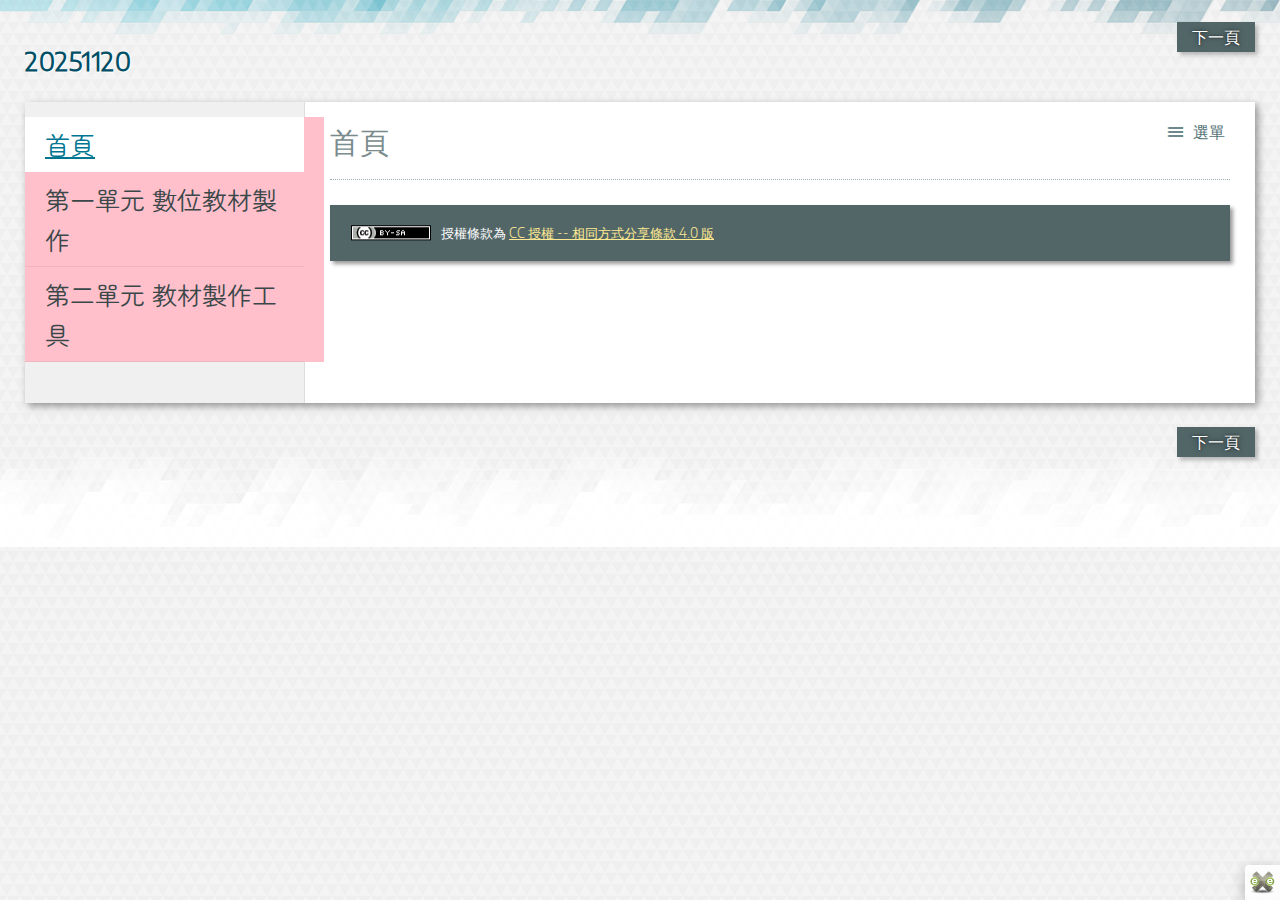
<file: 20251120/index.html>
<!doctype html>
<html lang="zh_TW">
<head>
<link rel="stylesheet" type="text/css" href="base.css" />
<link rel="stylesheet" type="text/css" href="content.css" />
<link rel="stylesheet" type="text/css" href="nav.css" />
   <!-- 加入 Google 字型：Zen Maru Gothic（中文圓體） -->
   <link href="https://fonts.googleapis.com/css2?family=Zen+Maru+Gothic&display=swap" rel="stylesheet">
<meta http-equiv="content-type" content="text/html;  charset=utf-8" />
<title>20251120 </title>
<link rel="shortcut icon" href="favicon.ico" type="image/x-icon" />
<meta name="author" content="123" />
<link rel="license" type="text/html" href="http://creativecommons.org/licenses/by-sa/4.0/" />
<meta name="generator" content="eXeLearning 2.9 Portable - exelearning.net" />
<meta name="description" content="123" />
<!--[if lt IE 9]><script type="text/javascript" src="exe_html5.js"></script><![endif]-->
<script type="text/javascript" src="exe_jquery.js"></script>
<script type="text/javascript" src="common_i18n.js"></script>
<script type="text/javascript" src="common.js"></script>
<meta name="viewport" content="width=device-width, initial-scale=1" />
</head>
<body class="exe-web-site" id="exe-node-0"><script type="text/javascript">document.body.className+=" js"</script>
<div id="content">
<p id="skipNav"><a href="#main" class="sr-av">跳過導覽</a></p>
<header id="header" ><div id="headerContent">20251120</div></header>
<nav id="siteNav">
<ul>
   <li id="active"><a href="index.html" class="active daddy main-node">首頁</a></li>
   <li><a href="_.html" class="daddy">第一單元 數位教材製作</a>
   <ul class="other-section">
      <li><a href="__.html" class="no-ch">教學目標</a></li>
      <li><a href="__0.html" class="no-ch">教學內容</a></li>
      <li><a href="__1.html" class="no-ch">測驗卷</a></li>
   </ul>
   </li>
   <li><a href="_0.html" class="no-ch">第二單元 教材製作工具</a></li>
</ul>
</nav>
<div id='topPagination'>
<nav class="pagination noprt">
<a href="_.html" class="next"><span>下一頁<span> &raquo;</span></span></a>
</nav>
</div>
<div id="main-wrapper">
<section id="main">
<header id="nodeDecoration"><h1 id="nodeTitle">首頁</h1></header>
<div id="packageLicense" class="cc cc-by-sa">
<p><span>授權條款為</span> <a rel="license" href="http://creativecommons.org/licenses/by-sa/4.0/">CC 授權 -- 相同方式分享條款 4.0 版</a></p>
</div>
</section>
</div>
<div id='bottomPagination'>
<nav class="pagination noprt">
<a href="_.html" class="next"><span>下一頁<span> &raquo;</span></span></a>
</nav>
</div>
</div>
<p id="made-with-eXe"><a href="https://exelearning.net/" target="_blank" rel="noopener"><span>使用 eXeLearning 製作<span> (新視窗)</span></span></a></p><script type="text/javascript" src="_intef_js.js"></script></body></html>
</file>
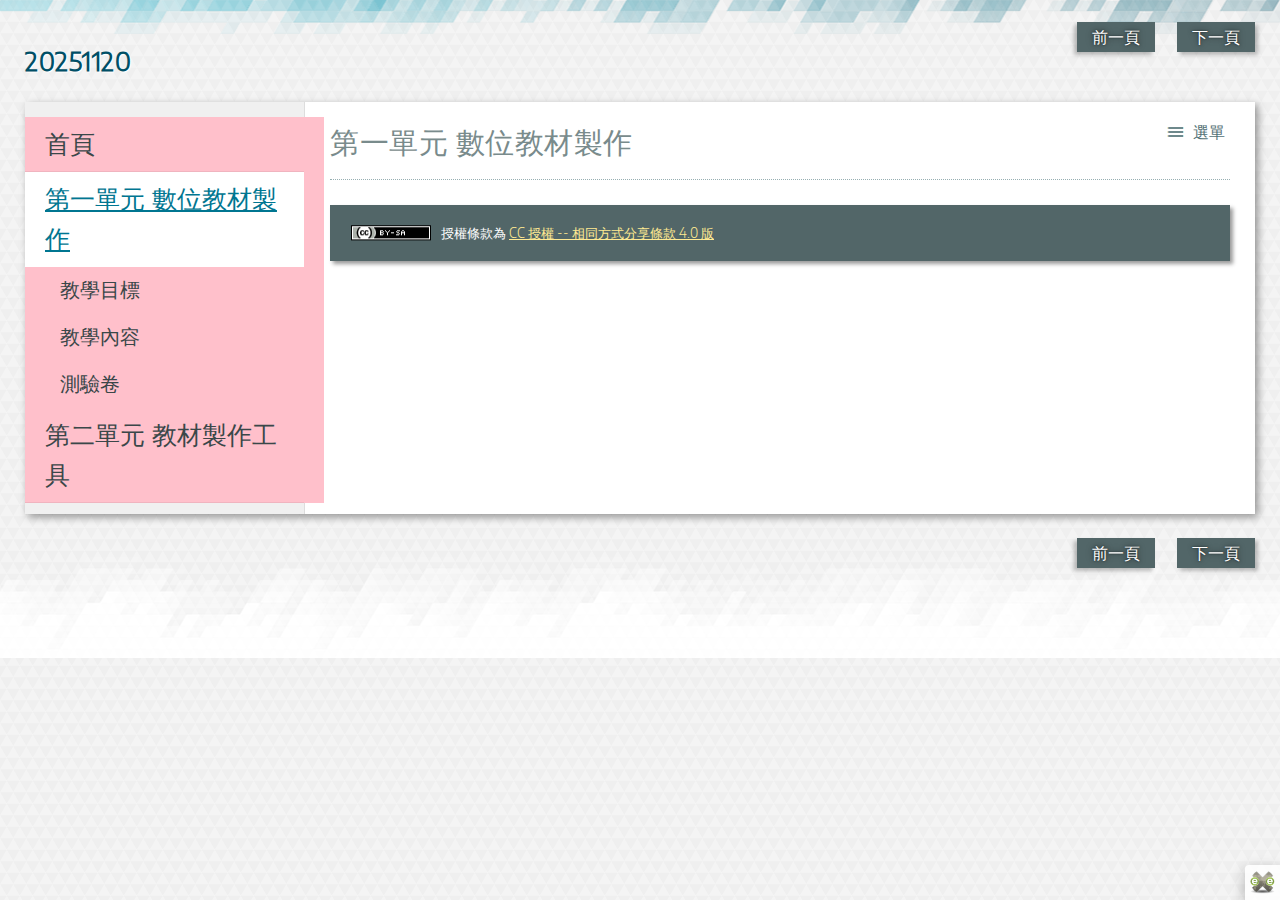
<file: 20251120/_.html>
<!doctype html>
<html lang="zh_TW">
<head>
<link rel="stylesheet" type="text/css" href="base.css" />
<link rel="stylesheet" type="text/css" href="content.css" />
<link rel="stylesheet" type="text/css" href="nav.css" />
<meta http-equiv="content-type" content="text/html;  charset=utf-8" />
<title>第一單元 數位教材製作 | 20251120 </title>
<link rel="shortcut icon" href="favicon.ico" type="image/x-icon" />
<meta name="author" content="123" />
<link rel="license" type="text/html" href="http://creativecommons.org/licenses/by-sa/4.0/" />
<meta name="generator" content="eXeLearning 2.9 Portable - exelearning.net" />
<!--[if lt IE 9]><script type="text/javascript" src="exe_html5.js"></script><![endif]-->
<script type="text/javascript" src="exe_jquery.js"></script>
<script type="text/javascript" src="common_i18n.js"></script>
<script type="text/javascript" src="common.js"></script>
<meta name="viewport" content="width=device-width, initial-scale=1" />
</head>
<body class="exe-web-site" id="exe-node-1"><script type="text/javascript">document.body.className+=" js"</script>
<div id="content">
<p id="skipNav"><a href="#main" class="sr-av">跳過導覽</a></p>
<header id="header" ><div id="headerContent">20251120</div></header>
<nav id="siteNav">
<ul>
   <li><a href="index.html" class="daddy main-node">首頁</a></li>
   <li id="active"><a href="_.html" class="active daddy">第一單元 數位教材製作</a>
   <ul>
      <li><a href="__.html" class="no-ch">教學目標</a></li>
      <li><a href="__0.html" class="no-ch">教學內容</a></li>
      <li><a href="__1.html" class="no-ch">測驗卷</a></li>
   </ul>
   </li>
   <li><a href="_0.html" class="no-ch">第二單元 教材製作工具</a></li>
</ul>
</nav>
<div id='topPagination'>
<nav class="pagination noprt">
<a href="index.html" class="prev"><span><span>&laquo; </span>前一頁</span></a> <span class="sep">| </span><a href="__.html" class="next"><span>下一頁<span> &raquo;</span></span></a>
</nav>
</div>
<div id="main-wrapper">
<section id="main">
<header id="nodeDecoration"><h1 id="nodeTitle">第一單元 數位教材製作</h1></header>
<div id="packageLicense" class="cc cc-by-sa">
<p><span>授權條款為</span> <a rel="license" href="http://creativecommons.org/licenses/by-sa/4.0/">CC 授權 -- 相同方式分享條款 4.0 版</a></p>
</div>
</section>
</div>
<div id='bottomPagination'>
<nav class="pagination noprt">
<a href="index.html" class="prev"><span><span>&laquo; </span>前一頁</span></a> <span class="sep">| </span><a href="__.html" class="next"><span>下一頁<span> &raquo;</span></span></a>
</nav>
</div>
</div>
<p id="made-with-eXe"><a href="https://exelearning.net/" target="_blank" rel="noopener"><span>使用 eXeLearning 製作<span> (新視窗)</span></span></a></p><script type="text/javascript" src="_intef_js.js"></script></body></html>
</file>
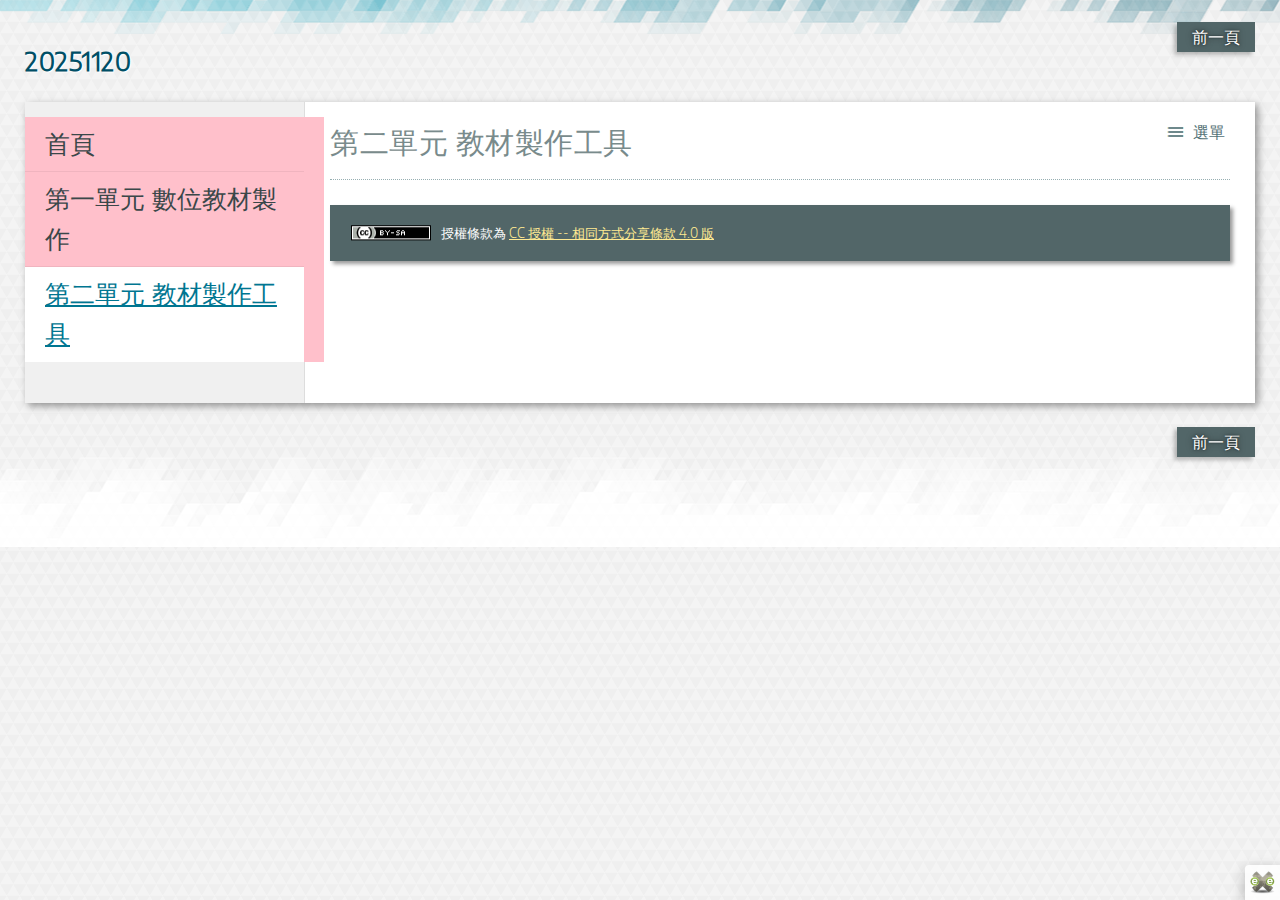
<file: 20251120/_0.html>
<!doctype html>
<html lang="zh_TW">
<head>
<link rel="stylesheet" type="text/css" href="base.css" />
<link rel="stylesheet" type="text/css" href="content.css" />
<link rel="stylesheet" type="text/css" href="nav.css" />
<meta http-equiv="content-type" content="text/html;  charset=utf-8" />
<title>第二單元 教材製作工具 | 20251120 </title>
<link rel="shortcut icon" href="favicon.ico" type="image/x-icon" />
<meta name="author" content="123" />
<link rel="license" type="text/html" href="http://creativecommons.org/licenses/by-sa/4.0/" />
<meta name="generator" content="eXeLearning 2.9 Portable - exelearning.net" />
<!--[if lt IE 9]><script type="text/javascript" src="exe_html5.js"></script><![endif]-->
<script type="text/javascript" src="exe_jquery.js"></script>
<script type="text/javascript" src="common_i18n.js"></script>
<script type="text/javascript" src="common.js"></script>
<meta name="viewport" content="width=device-width, initial-scale=1" />
</head>
<body class="exe-web-site" id="exe-node-2"><script type="text/javascript">document.body.className+=" js"</script>
<div id="content">
<p id="skipNav"><a href="#main" class="sr-av">跳過導覽</a></p>
<header id="header" ><div id="headerContent">20251120</div></header>
<nav id="siteNav">
<ul>
   <li><a href="index.html" class="daddy main-node">首頁</a></li>
   <li><a href="_.html" class="daddy">第一單元 數位教材製作</a>
   <ul class="other-section">
      <li><a href="__.html" class="no-ch">教學目標</a></li>
      <li><a href="__0.html" class="no-ch">教學內容</a></li>
      <li><a href="__1.html" class="no-ch">測驗卷</a></li>
   </ul>
   </li>
   <li id="active"><a href="_0.html" class="active no-ch">第二單元 教材製作工具</a></li>
</ul>
</nav>
<div id='topPagination'>
<nav class="pagination noprt">
<a href="__1.html" class="prev"><span><span>&laquo; </span>前一頁</span></a>
</nav>
</div>
<div id="main-wrapper">
<section id="main">
<header id="nodeDecoration"><h1 id="nodeTitle">第二單元 教材製作工具</h1></header>
<div id="packageLicense" class="cc cc-by-sa">
<p><span>授權條款為</span> <a rel="license" href="http://creativecommons.org/licenses/by-sa/4.0/">CC 授權 -- 相同方式分享條款 4.0 版</a></p>
</div>
</section>
</div>
<div id='bottomPagination'>
<nav class="pagination noprt">
<a href="__1.html" class="prev"><span><span>&laquo; </span>前一頁</span></a>
</nav>
</div>
</div>
<p id="made-with-eXe"><a href="https://exelearning.net/" target="_blank" rel="noopener"><span>使用 eXeLearning 製作<span> (新視窗)</span></span></a></p><script type="text/javascript" src="_intef_js.js"></script></body></html>
</file>
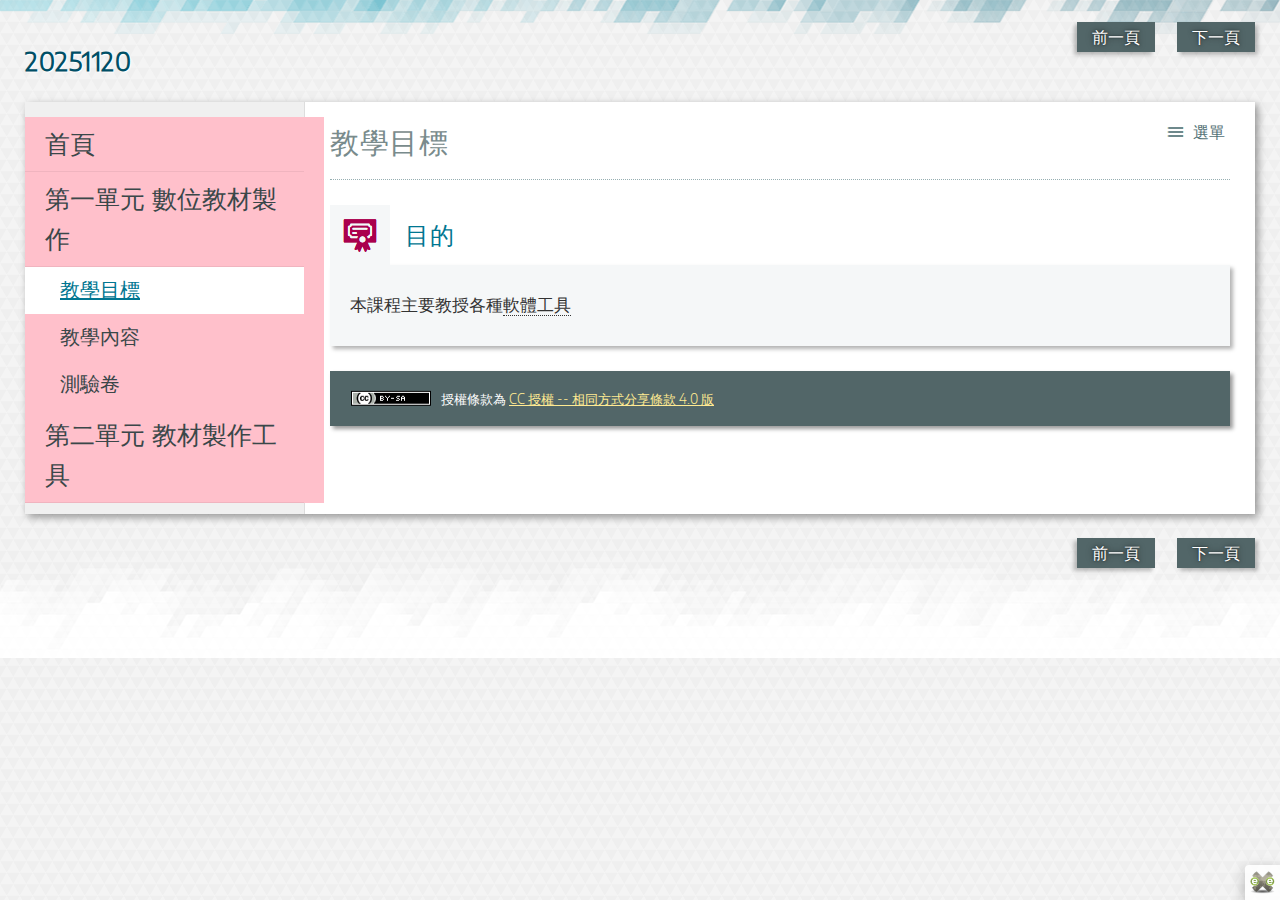
<file: 20251120/__.html>
<!doctype html>
<html lang="zh_TW">
<head>
<link rel="stylesheet" type="text/css" href="base.css" />
<link rel="stylesheet" type="text/css" href="content.css" />
<link rel="stylesheet" type="text/css" href="nav.css" />
<meta http-equiv="content-type" content="text/html;  charset=utf-8" />
<title>教學目標 | 20251120 </title>
<link rel="shortcut icon" href="favicon.ico" type="image/x-icon" />
<meta name="author" content="123" />
<link rel="license" type="text/html" href="http://creativecommons.org/licenses/by-sa/4.0/" />
<meta name="generator" content="eXeLearning 2.9 Portable - exelearning.net" />
<!--[if lt IE 9]><script type="text/javascript" src="exe_html5.js"></script><![endif]-->
<script type="text/javascript" src="exe_jquery.js"></script>
<script type="text/javascript" src="common_i18n.js"></script>
<script type="text/javascript" src="common.js"></script>
<meta name="viewport" content="width=device-width, initial-scale=1" />
</head>
<body class="exe-web-site" id="exe-node-3"><script type="text/javascript">document.body.className+=" js"</script>
<div id="content">
<p id="skipNav"><a href="#main" class="sr-av">跳過導覽</a></p>
<header id="header" ><div id="headerContent">20251120</div></header>
<nav id="siteNav">
<ul>
   <li><a href="index.html" class="daddy main-node">首頁</a></li>
   <li class="current-page-parent"><a href="_.html" class="current-page-parent daddy">第一單元 數位教材製作</a>
   <ul>
      <li id="active"><a href="__.html" class="active no-ch">教學目標</a></li>
      <li><a href="__0.html" class="no-ch">教學內容</a></li>
      <li><a href="__1.html" class="no-ch">測驗卷</a></li>
   </ul>
   </li>
   <li><a href="_0.html" class="no-ch">第二單元 教材製作工具</a></li>
</ul>
</nav>
<div id='topPagination'>
<nav class="pagination noprt">
<a href="_.html" class="prev"><span><span>&laquo; </span>前一頁</span></a> <span class="sep">| </span><a href="__0.html" class="next"><span>下一頁<span> &raquo;</span></span></a>
</nav>
</div>
<div id="main-wrapper">
<section id="main">
<header id="nodeDecoration"><h1 id="nodeTitle">教學目標</h1></header>
<article class="iDevice_wrapper objectivesIdevice em_iDevice em_iDevice_objectives" id="id0">
<div class="iDevice emphasis1" >
<header class="iDevice_header"><h1 class="iDeviceTitle">目的</h1></header>
<div class="iDevice_inner">
<div class="iDevice_content_wrapper">
<div id="ta0_132_2" class="block iDevice_content">
<p>本課程主要教授各種<a href="#t17fa0eb2-1c21-3999-530a-bcede26777a4" id="link17fa0eb2-1c21-3999-530a-bcede26777a4" title="軟體工具 | 教授的工具" class="exe-tooltip definition-tt titled-tt">軟體工具</a></p>
<div id="t17fa0eb2-1c21-3999-530a-bcede26777a4" class="exe-tooltip-text">
<p>有教EXE軟體，AI工具，H5p</p>
</div>
</div>
</div>
</div>
</div>
</article>
<div id="packageLicense" class="cc cc-by-sa">
<p><span>授權條款為</span> <a rel="license" href="http://creativecommons.org/licenses/by-sa/4.0/">CC 授權 -- 相同方式分享條款 4.0 版</a></p>
</div>
</section>
</div>
<div id='bottomPagination'>
<nav class="pagination noprt">
<a href="_.html" class="prev"><span><span>&laquo; </span>前一頁</span></a> <span class="sep">| </span><a href="__0.html" class="next"><span>下一頁<span> &raquo;</span></span></a>
</nav>
</div>
</div>
<p id="made-with-eXe"><a href="https://exelearning.net/" target="_blank" rel="noopener"><span>使用 eXeLearning 製作<span> (新視窗)</span></span></a></p><script type="text/javascript" src="_intef_js.js"></script></body></html>
</file>
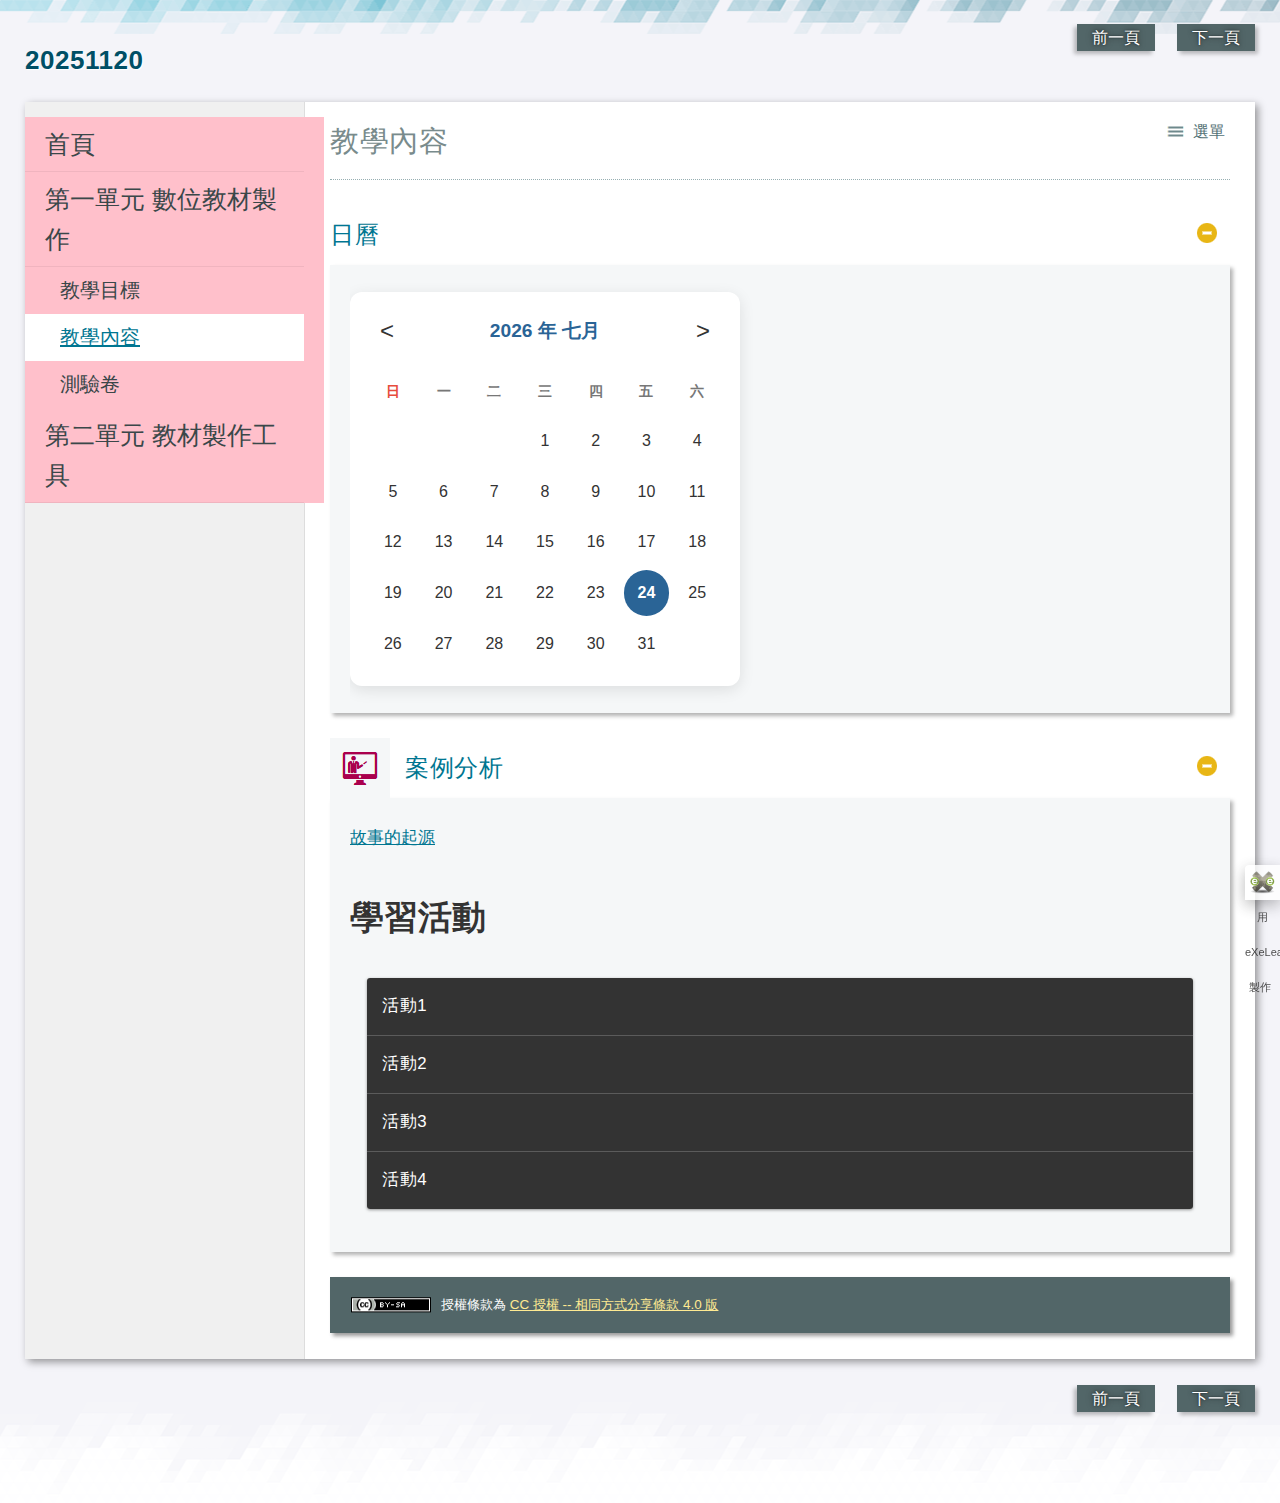
<file: 20251120/__0.html>
<!doctype html>
<html lang="zh_TW">
<head>
<link rel="stylesheet" type="text/css" href="base.css" />
<link rel="stylesheet" type="text/css" href="exe_lightbox.css" />
<link rel="stylesheet" type="text/css" href="exe_effects.css" />
<link rel="stylesheet" type="text/css" href="content.css" />
<link rel="stylesheet" type="text/css" href="nav.css" />
<meta http-equiv="content-type" content="text/html;  charset=utf-8" />
<title>教學內容 | 20251120 </title>
<link rel="shortcut icon" href="favicon.ico" type="image/x-icon" />
<meta name="author" content="123" />
<link rel="license" type="text/html" href="http://creativecommons.org/licenses/by-sa/4.0/" />
<meta name="generator" content="eXeLearning 2.9 Portable - exelearning.net" />
<!--[if lt IE 9]><script type="text/javascript" src="exe_html5.js"></script><![endif]-->
<script type="text/javascript" src="exe_jquery.js"></script>
<script type="text/javascript" src="exe_lightbox.js"></script>
<script type="text/javascript" src="exe_effects.js"></script>
<script type="text/javascript" src="common_i18n.js"></script>
<script type="text/javascript" src="common.js"></script>
<meta name="viewport" content="width=device-width, initial-scale=1" />
</head>
<body class="exe-web-site" id="exe-node-4"><script type="text/javascript">document.body.className+=" js"</script>
<div id="content">
<p id="skipNav"><a href="#main" class="sr-av">跳過導覽</a></p>
<header id="header" ><div id="headerContent">20251120</div></header>
<nav id="siteNav">
<ul>
   <li><a href="index.html" class="daddy main-node">首頁</a></li>
   <li class="current-page-parent"><a href="_.html" class="current-page-parent daddy">第一單元 數位教材製作</a>
   <ul>
      <li><a href="__.html" class="no-ch">教學目標</a></li>
      <li id="active"><a href="__0.html" class="active no-ch">教學內容</a></li>
      <li><a href="__1.html" class="no-ch">測驗卷</a></li>
   </ul>
   </li>
   <li><a href="_0.html" class="no-ch">第二單元 教材製作工具</a></li>
</ul>
</nav>
<div id='topPagination'>
<nav class="pagination noprt">
<a href="__.html" class="prev"><span><span>&laquo; </span>前一頁</span></a> <span class="sep">| </span><a href="__1.html" class="next"><span>下一頁<span> &raquo;</span></span></a>
</nav>
</div>
<div id="main-wrapper">
<section id="main">
<header id="nodeDecoration"><h1 id="nodeTitle">教學內容</h1></header>
<article class="iDevice_wrapper textIdevice em_iDevice" id="id3">
<div class="iDevice emphasis1" >
<header class="iDevice_header iDevice_header_noIcon"><h1 class="iDeviceTitle">日曆</h1></header>
<div class="iDevice_inner">
<div class="iDevice_content_wrapper">
<div id="ta3_135_2" class="block iDevice_content">
<div class="exe-text"><p style="text-align: center;"></p>
<style>
        /*
         * --- CSS 樣式開始 ---
         */
        body {
            font-family: Arial, sans-serif;
            display: flex;
            justify-content: center;
            align-items: center;
            min-height: 100vh;
            background-color: #f4f4f9;
            margin: 0;
        }

        .calendar-container {
            background-color: #ffffff;
            border-radius: 12px;
            box-shadow: 0 4px 15px rgba(0, 0, 0, 0.1);
            padding: 20px;
            width: 350px;
        }

        .calendar-header {
            display: flex;
            justify-content: space-between;
            align-items: center;
            margin-bottom: 20px;
        }

        .calendar-header button {
            background: none;
            border: none;
            font-size: 1.5rem;
            cursor: pointer;
            color: #333;
            padding: 5px 10px;
            border-radius: 5px;
            transition: background-color 0.2s;
        }

        .calendar-header button:hover {
            background-color: #eee;
        }

        #current-month-year {
            font-size: 1.2rem;
            font-weight: bold;
            color: #2a6496;
        }

        .calendar-grid {
            display: grid;
            grid-template-columns: repeat(7, 1fr);
            gap: 5px;
            text-align: center;
        }

        .day-name {
            font-weight: bold;
            padding: 10px 0;
            color: #777;
            font-size: 0.9rem;
        }

        /* 星期日用紅色標註 */
        .day-name:first-child {
            color: #e74c3c;
        }

        .date-cell {
            padding: 10px 0;
            border-radius: 50%;
            cursor: pointer;
            transition: background-color 0.2s, color 0.2s;
            font-size: 1rem;
        }

        .date-cell:not(.empty):hover {
            background-color: #e0f7fa;
        }

        .today {
            background-color: #2a6496 !important;
            color: white;
            font-weight: bold;
        }

        .date-cell.empty {
            visibility: hidden;
            cursor: default;
        }

        /*
         * --- CSS 樣式結束 ---
         */
    </style>
<div class="calendar-container" style="text-align: center;">
<div class="calendar-header"><button id="prev-btn">&lt;</button> <span id="current-month-year"></span> <button id="next-btn">&gt;</button></div>
<div class="calendar-grid" id="calendar-grid">
<div class="day-name">日</div>
<div class="day-name">一</div>
<div class="day-name">二</div>
<div class="day-name">三</div>
<div class="day-name">四</div>
<div class="day-name">五</div>
<div class="day-name">六</div>
</div>
</div>
<p style="text-align: center;">
<script>
        /*
         * --- JavaScript 程式碼開始 ---
         */
        const monthYearEl = document.getElementById('current-month-year');
        const calendarGridEl = document.getElementById('calendar-grid');
        const prevBtn = document.getElementById('prev-btn');
        const nextBtn = document.getElementById('next-btn');

        // 初始化日期為今天
        let currentDate = new Date();
        let currentYear = currentDate.getFullYear();
        let currentMonth = currentDate.getMonth(); // 0-11

        // 函數：渲染日曆
        function renderCalendar() {
            // 1. 清空舊的日期單元格 (保留星期名稱)
            // 假設 calendarGridEl 包含 7 個 day-name div
            while (calendarGridEl.children.length > 7) {
                calendarGridEl.removeChild(calendarGridEl.lastChild);
            }

            // 2. 設定標題 (月份和年份)
            const monthNames = ["一月", "二月", "三月", "四月", "五月", "六月",
                                "七月", "八月", "九月", "十月", "十一月", "十二月"];
            monthYearEl.textContent = `${currentYear} 年 ${monthNames[currentMonth]}`;

            // 3. 計算月份的第一天和總天數
            const firstDayOfMonth = new Date(currentYear, currentMonth, 1).getDay(); // 0 (日) - 6 (六)
            const daysInMonth = new Date(currentYear, currentMonth + 1, 0).getDate();

            // 4. 取得今天的日期 (用於標註)
            const today = new Date();
            const todayDate = today.getDate();
            const todayMonth = today.getMonth();
            const todayYear = today.getFullYear();

            // 5. 填入開頭的空白單元格
            for (let i = 0; i < firstDayOfMonth; i++) {
                const emptyCell = document.createElement('div');
                emptyCell.classList.add('date-cell', 'empty');
                calendarGridEl.appendChild(emptyCell);
            }

            // 6. 填入日期單元格
            for (let date = 1; date <= daysInMonth; date++) {
                const dateCell = document.createElement('div');
                dateCell.classList.add('date-cell');
                dateCell.textContent = date;

                // 檢查是否是今天
                if (date === todayDate && currentMonth === todayMonth && currentYear === todayYear) {
                    dateCell.classList.add('today');
                }

                // 添加事件處理器 (可選：點擊日期時的動作)
                dateCell.addEventListener('click', () => {
                    alert(`您點擊了 ${currentYear} 年 ${currentMonth + 1} 月 ${date} 日`);
                });

                calendarGridEl.appendChild(dateCell);
            }
        }

        // 函數：切換到上一個月
        function prevMonth() {
            currentMonth--;
            if (currentMonth < 0) {
                currentMonth = 11;
                currentYear--;
            }
            renderCalendar();
        }

        // 函數：切換到下一個月
        function nextMonth() {
            currentMonth++;
            if (currentMonth > 11) {
                currentMonth = 0;
                currentYear++;
            }
            renderCalendar();
        }

        // 監聽按鈕事件
        prevBtn.addEventListener('click', prevMonth);
        nextBtn.addEventListener('click', nextMonth);

        // 初始化：第一次渲染日曆
        renderCalendar();

        /*
         * --- JavaScript 程式碼結束 ---
         */
    </script>
</p></div>
</div>
</div>
</div>
</div>
</article>
<article class="iDevice_wrapper CasestudyIdevice em_iDevice em_iDevice_casestudy" id="id1">
<div class="iDevice emphasis1" >
<header class="iDevice_header"><h1 class="iDeviceTitle">案例分析</h1></header>
<div class="iDevice_inner">
<div class="iDevice_content_wrapper">
<section id="ta1_106" class="block iDevice_content">
<p><a title="故事起源" class="exe-dialog-link" rel="lightbox" href="#t4b5934a6-91cd-9dce-a11a-4bad0642a2b2" id="link4b5934a6-91cd-9dce-a11a-4bad0642a2b2">故事的起源</a></p>
<div id="t4b5934a6-91cd-9dce-a11a-4bad0642a2b2" class="exe-dialog-text js-hidden"><center><iframe width="280" height="157" src="https://www.youtube.com/embed/NvH5_rGTGFI?si=ykTZypwMBaoKdcF_" title="YouTube video player" frameborder="0" allow="accelerometer; autoplay; clipboard-write; encrypted-media; gyroscope; picture-in-picture; web-share" referrerpolicy="strict-origin-when-cross-origin" allowfullscreen="allowfullscreen"></iframe></center>
<h3>這是一段影片，教授教育心理學</h3>
</div>
</section>
<section id="taquesQuestion0b1" class="block iDevice_content">
<h1>學習活動</h1>
<div class="exe-fx exe-accordion">
<h1></h1>
<h2>活動1</h2>
<p>在這裡寫您的內容...</p>
<h2>活動2</h2>
<p>在這裡寫您的內容...</p>
<h2>活動3</h2>
<p>這是活動3</p>
<p></p>
<h2>活動4</h2>
<p>這是活動4</p>
</div>
</section>
</div>
</div>
</div>
</article>
<div id="packageLicense" class="cc cc-by-sa">
<p><span>授權條款為</span> <a rel="license" href="http://creativecommons.org/licenses/by-sa/4.0/">CC 授權 -- 相同方式分享條款 4.0 版</a></p>
</div>
</section>
</div>
<div id='bottomPagination'>
<nav class="pagination noprt">
<a href="__.html" class="prev"><span><span>&laquo; </span>前一頁</span></a> <span class="sep">| </span><a href="__1.html" class="next"><span>下一頁<span> &raquo;</span></span></a>
</nav>
</div>
</div>
<p id="made-with-eXe"><a href="https://exelearning.net/" target="_blank" rel="noopener"><span>使用 eXeLearning 製作<span> (新視窗)</span></span></a></p><script type="text/javascript" src="_intef_js.js"></script></body></html>
</file>
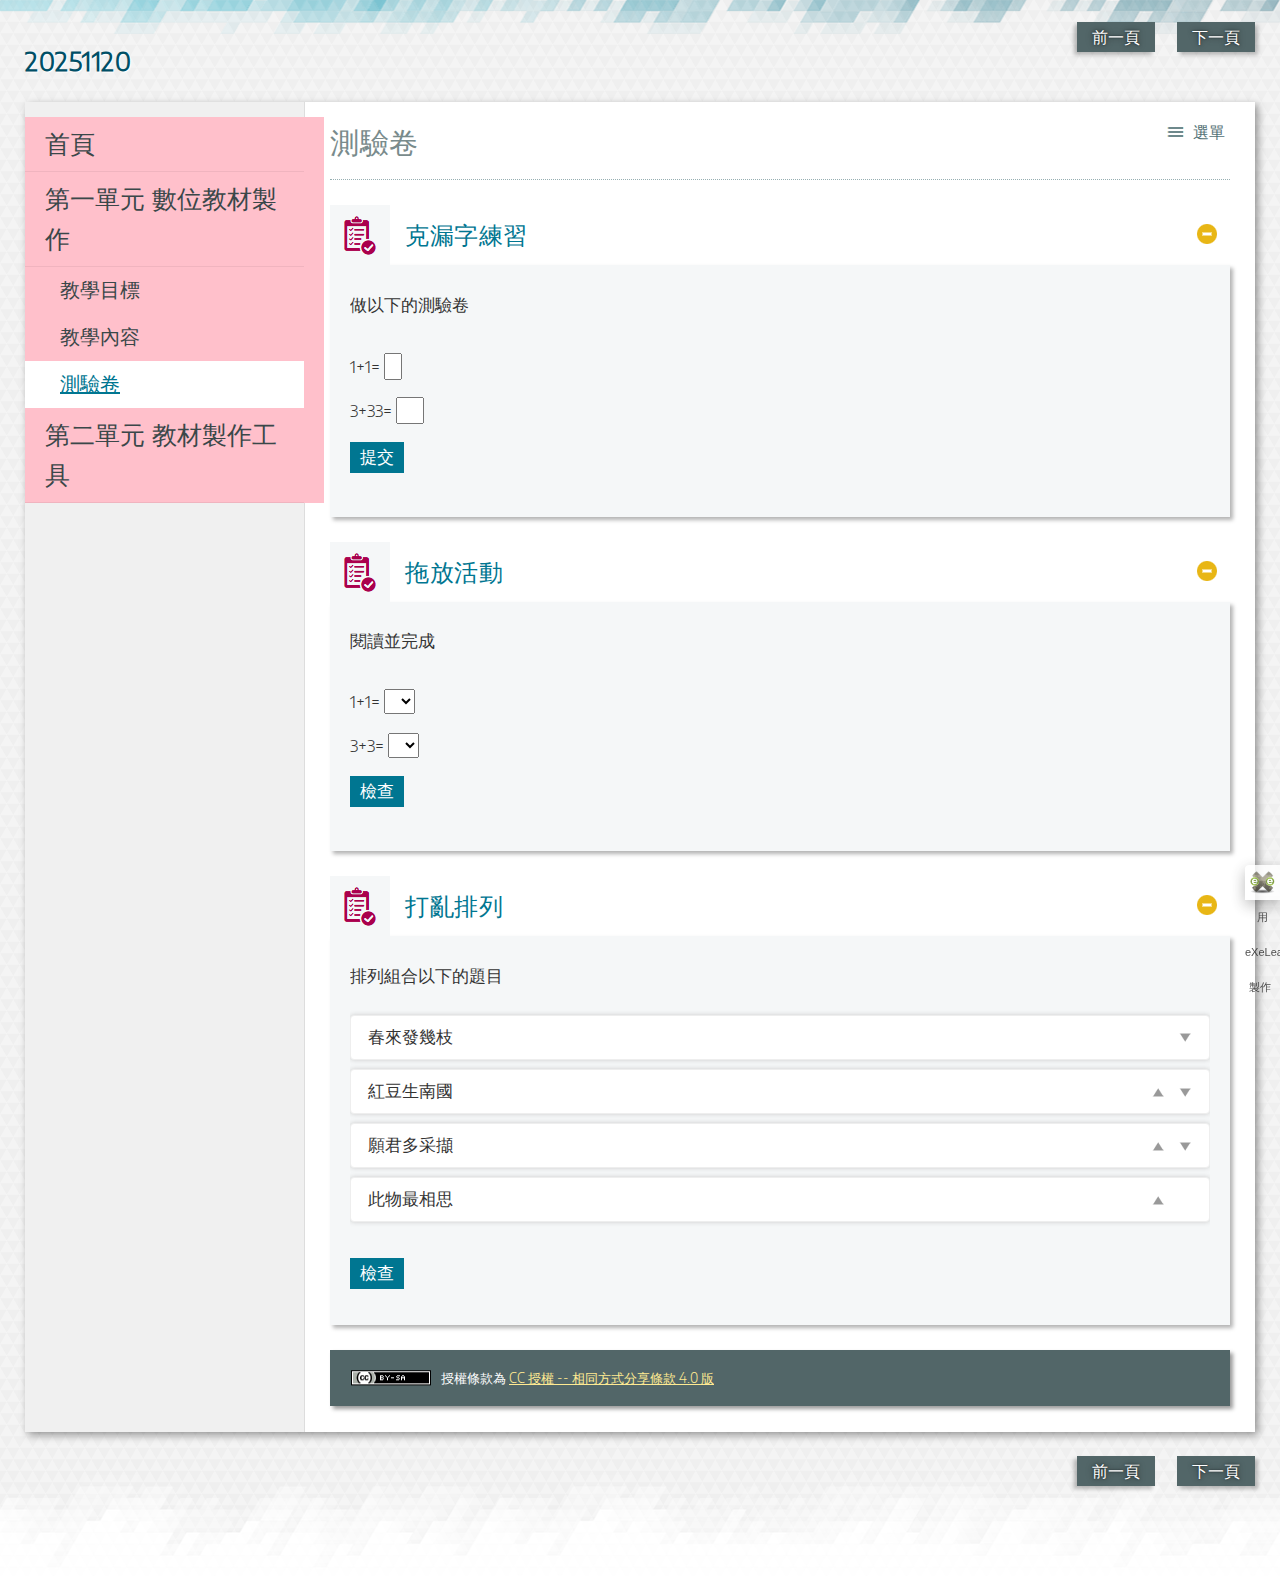
<file: 20251120/__1.html>
<!doctype html>
<html lang="zh_TW">
<head>
<link rel="stylesheet" type="text/css" href="base.css" />
<link rel="stylesheet" type="text/css" href="content.css" />
<link rel="stylesheet" type="text/css" href="nav.css" />
<meta http-equiv="content-type" content="text/html;  charset=utf-8" />
<title>測驗卷 | 20251120 </title>
<link rel="shortcut icon" href="favicon.ico" type="image/x-icon" />
<meta name="author" content="123" />
<link rel="license" type="text/html" href="http://creativecommons.org/licenses/by-sa/4.0/" />
<meta name="generator" content="eXeLearning 2.9 Portable - exelearning.net" />
<!--[if lt IE 9]><script type="text/javascript" src="exe_html5.js"></script><![endif]-->
<script type="text/javascript" src="exe_jquery.js"></script>
<script type="text/javascript" src="common_i18n.js"></script>
<script type="text/javascript" src="common.js"></script>
<link rel="stylesheet" type="text/css" href="scrambled-list.css" />
<script type="text/javascript" src="scrambled-list.js"></script>
<meta name="viewport" content="width=device-width, initial-scale=1" />
</head>
<body class="exe-web-site" id="exe-node-5"><script type="text/javascript">document.body.className+=" js"</script>
<div id="content">
<p id="skipNav"><a href="#main" class="sr-av">跳過導覽</a></p>
<header id="header" ><div id="headerContent">20251120</div></header>
<nav id="siteNav">
<ul>
   <li><a href="index.html" class="daddy main-node">首頁</a></li>
   <li class="current-page-parent"><a href="_.html" class="current-page-parent daddy">第一單元 數位教材製作</a>
   <ul>
      <li><a href="__.html" class="no-ch">教學目標</a></li>
      <li><a href="__0.html" class="no-ch">教學內容</a></li>
      <li id="active"><a href="__1.html" class="active no-ch">測驗卷</a></li>
   </ul>
   </li>
   <li><a href="_0.html" class="no-ch">第二單元 教材製作工具</a></li>
</ul>
</nav>
<div id='topPagination'>
<nav class="pagination noprt">
<a href="__0.html" class="prev"><span><span>&laquo; </span>前一頁</span></a> <span class="sep">| </span><a href="_0.html" class="next"><span>下一頁<span> &raquo;</span></span></a>
</nav>
</div>
<div id="main-wrapper">
<section id="main">
<header id="nodeDecoration"><h1 id="nodeTitle">測驗卷</h1></header>
<article class="iDevice_wrapper ClozeIdevice em_iDevice em_iDevice_question" id="id4">
<div class="iDevice emphasis1" >
<header class="iDevice_header"><h1 class="iDeviceTitle">克漏字練習</h1></header>
<div class="iDevice_inner">
<div class="iDevice_content_wrapper">
<section id="ta4_116" class="block instructions iDevice_content">
<p>做以下的測驗卷</p>
</section>

    <section class="activity" id="activity-4_117"><form name="cloze-form-4_117" action="#" class="activity-form cloze-activity-form"><div id="cloze4_117"><input type="hidden" name="clozeFlag4_117.strictMarking" id="clozeFlag4_117.strictMarking" value="true"/>
<input type="hidden" name="clozeFlag4_117.checkCaps" id="clozeFlag4_117.checkCaps" value="false"/>
<input type="hidden" name="clozeFlag4_117.instantMarking" id="clozeFlag4_117.instantMarking" value="false"/>
<p>1+1= <label for="clozeBlank4_117.0" class="sr-av">克漏字 (1):</label><input class="autocomplete-off" type="text" value="" id="clozeBlank4_117.0" style="width:1ch" /><span style="display:none" id="clozeAnswer4_117.0">JXUwMDZh
</span> </p>
<p>3+33= <label for="clozeBlank4_117.1" class="sr-av">克漏字 (2):</label><input class="autocomplete-off" type="text" value="" id="clozeBlank4_117.1" style="width:2ch" /><span style="display:none" id="clozeAnswer4_117.1">JXUwMDZiJXUwMDA1
</span> </p><div class="block iDevice_buttons"><p><input class="button" type="submit" name="submit4_117" value="提交"  id="submit4_117" />
<input type="button" name="restart4_117" value="重新開始" style="display:none" id="restart4_117" onclick="$exe.cloze.restart('4_117')" />
 <input type="button" name="4_117showAnswersButton" value="顯示答案" style="display:none" id="showAnswersButton4_117" onclick="$exe.cloze.fillInputs('4_117')" />
<span class="js-hidden js-warning">啟用 JavaScript</span></p></div><div id="clozeScore4_117"></div></div></form></section></div>
</div>
</div>
</article>
<article class="iDevice_wrapper ListaIdevice em_iDevice em_iDevice_question" id="id5">
<div class="iDevice emphasis1" >
<header class="iDevice_header"><h1 class="iDeviceTitle">拖放活動</h1></header>
<div class="iDevice_inner">
<div class="iDevice_content_wrapper">
<section id="ta5_131" class="block instructions iDevice_content">
<p>閱讀並完成</p>
</section>

<section class="activity" id="activity-5_132">
<form name="cloze-form-5_132" action="#" class="activity-form cloze-form">
<div id="cloze5_132">
<p>1+1=  
<label for="clozeBlank5_132.0" class="sr-av">克漏字 (1):</label>
<select id="clozeBlank5_132.0">
<option selected="selected"> </option><option value="7">7</option><option value="6">6</option><option value="2">2</option>
</select>
<span style="display:none" id="clozeAnswer5_132.0">JXUwMDZh</span>
  </p>
<p>3+3=  
<label for="clozeBlank5_132.1" class="sr-av">克漏字 (2):</label>
<select id="clozeBlank5_132.1">
<option selected="selected"> </option><option value="7">7</option><option value="6">6</option><option value="2">2</option>
</select>
<span style="display:none" id="clozeAnswer5_132.1">JXUwMDZl</span>
  </p>
<div class="block iDevice_buttons">
<p>
<input class="button" type="submit" name="getScore5_132" value="檢查"  id="getScore5_132" />

<input type="hidden" name="clozeOtras5_132" id="clozeOtras5_132" value="JXUwMDZm"/>

<input type="hidden" name="clozeFlag5_132.strictMarking" id="clozeFlag5_132.strictMarking" value="false" />
<input type="hidden" name="clozeFlag5_132.checkCaps" id="clozeFlag5_132.checkCaps" value="false" />
<input type="hidden" name="clozeFlag5_132.instantMarking" id="clozeFlag5_132.instantMarking" value="false" />
<span class="js-hidden js-warning">啟用 JavaScript</span>
</p>
</div>
<div class="score js-feedback" id="clozeScore5_132"></div>
</div>
</form>
</section></div>
</div>
</div>
</article>
<article class="iDevice_wrapper ScrambledListIdevice em_iDevice em_iDevice_activity" id="id6">
<div class="iDevice emphasis1" >
<header class="iDevice_header"><h1 class="iDeviceTitle">打亂排列</h1></header>
<div class="iDevice_inner">
<div class="iDevice_content_wrapper">
<div id="ta6_134_2" class="block iDevice_content">
<div class="exe-sortableList"><div class="exe-sortableList-instructions"><p>排列組合以下的題目</p></div><ul class="exe-sortableList-list"><li>紅豆生南國</li><li>春來發幾枝</li><li>願君多采擷</li><li>此物最相思</li></ul><div style="display:none"><p class="exe-sortableList-buttonText">檢查</p><p class="exe-sortableList-rightText">正確！</p><div class="exe-sortableList-ideviceID js-hidden">2025112772447-480</div><div class="exe-sortableList-evaluationID js-hidden"></div><div class="exe-sortableList-evaluationMessages js-hidden">Incomplete activity#Activity: Passed. Score: %s#Activity: Not passed. Score: %s#打亂排列</div><p class="exe-sortableList-wrongText">抱歉... 正確的答案是：</p></div></div>
</div>
</div>
</div>
</div>
</article>
<div id="packageLicense" class="cc cc-by-sa">
<p><span>授權條款為</span> <a rel="license" href="http://creativecommons.org/licenses/by-sa/4.0/">CC 授權 -- 相同方式分享條款 4.0 版</a></p>
</div>
</section>
</div>
<div id='bottomPagination'>
<nav class="pagination noprt">
<a href="__0.html" class="prev"><span><span>&laquo; </span>前一頁</span></a> <span class="sep">| </span><a href="_0.html" class="next"><span>下一頁<span> &raquo;</span></span></a>
</nav>
</div>
</div>
<p id="made-with-eXe"><a href="https://exelearning.net/" target="_blank" rel="noopener"><span>使用 eXeLearning 製作<span> (新視窗)</span></span></a></p><script type="text/javascript" src="_intef_js.js"></script></body></html>
</file>
<file: 20251120/base.css>
/*
eXe
Copyright 2004-2006, University of Auckland
Copyright 2004-2007 eXe Project, New Zealand Tertiary Education Commission
base style sheet for all themes
*/
body{margin:0;padding:0 10px 10px 10px;font-family:arial,verdana,helvetica,sans-serif;font-size:.8em}#header{text-align:left;height:50px;padding-left:20px;font-size:2.2em;font-weight:bold}a{text-decoration:none}a:hover,a:focus{text-decoration:underline}img.submit,img.help,img.info,img.gallery{border:0}li{list-style-position:inside}#nodeDecoration{padding:.1em;border-bottom:0;text-align:right}.block,.feedback{display:block;padding-top:.25em;padding-bottom:.25em}.feedback{font-family:times,serif;font-size:120%}.feedback-button p{margin:0}.emphasis0{padding-left:0;margin:0}.iDeviceTitle{font-weight:bold;position:relative;top:-18px}input.feedbackbutton{margin-top:10px;margin-bottom:10px}.popupDiv{background-color:#EDEFF0;border:2px solid #607489;padding:0 4px 4px 4px;margin-left:15px;text-align:left;z-index:99;border-radius:3px}.popupDivLabel{text-align:center;font:message-box;font-weight:bold;color:#fff;cursor:move;margin:0 -4px;background-image:url(popup_bg.gif)}@media print{.feedback{display:block!important}.feedback.iDevice_solution a{text-decoration:none;color:inherit}.iDevice_solution li span{display:none}div.node,article.node{page-break-after:always}.external-iframe{display:none}.external-iframe-src{display:block!important;margin:2em 0;font-size:.95em;text-align:center}#made-with-eXe{display:none}}.external-iframe{border:0}.iDevice a,#siteFooter a,#packageLicense a,.toggle-idevice a{text-decoration:underline}.iDevice a:hover,#siteFooter a:hover,#packageLicense a:hover,.toggle-idevice a:hover{text-decoration:none}.pre-code{background:#112C4A;color:#E7ECF1;font-family:Monaco,Courier,monospace;border-radius:9px;font-size:12px;margin:2em 1em;overflow:auto;padding:20px}.iDevice_content{position:relative;max-width:100%}.exe-epub3 .iDevice_content{position:static}.iDevice_header{background-position:0 50%;background-repeat:no-repeat}.iDevice_header.iDevice_header_noIcon{background-image:none;padding:5px 0}.TrueFalseIdevice label{white-space:nowrap;margin-right:1em;line-height:1.7em}.cloze-activity-form input[type='text']{max-width:calc(100% - .45em)}.exe-dl{margin-bottom:2em;margin-left:1.5em}.exe-dl dt{font-weight:bold}.exe-dl dd{margin:1em 1.5em}.js .exe-dl dt{margin:1.2em 0 0 0}.exe-dl dt a{text-decoration:underline}.exe-dl .icon{font-family:Arial,sans-serif;display:block;width:20px;height:20px;font-size:16px;margin-right:1em;line-height:20px;text-align:center;float:left;border-radius:2px;position:relative}@media all and (min-width:1px){.exe-dl dt a{align-items:center;display:flex;text-decoration:none}.exe-dl .icon{height:18px;line-height:18px;width:18px;padding:1px;font:18px monospace;font-weight:bold;display:flex;justify-content:center;align-items:center}}.exe-dl-toggler{height:20px;margin:1.5em}.exe-dl-toggler a{margin-left:0;font-weight:bold}.js .exe-dl dd{display:none;padding-left:0;margin:1em 1em 1em 37px}.exe-math{display:block;margin:2em 0}.exe-math,.MathJax_Display{text-align:left!important}.exe-math.position-center,.position-center .MathJax_Display,[style*="text-align: center"] .MathJax_Display{text-align:center!important}.exe-math.position-right,.position-right .MathJax_Display,[style*="text-align: right"] .MathJax_Display{text-align:right!important}.js .show-image .exe-math-code,.js .show-code .exe-math-img{display:none}.exe-math-links{font-size:.85em}.exe-math-inline{display:inline;margin:0 .1em!important}.exe-figure{margin:2em 0;max-width:100%}.position-center{margin:2em auto}.position-right{margin:2em 0 2em auto}.float-left{float:left;margin:.5em 1.5em 1em 0}.float-right{float:right;margin:.5em 0 1em 2em}.figcaption{padding-top:.2em}.figcaption.header{padding-top:0;padding-bottom:.2em}.exe-layout-2-cols,.exe-layout-3-cols{width:100%}.exe-layout-2-cols .exe-col{float:left;width:49%}.exe-layout-2-cols .exe-col-1{padding-right:1%}.exe-layout-2-cols .exe-col-2{padding-left:1%}.exe-layout-2-30-70 .exe-col{width:69%}.exe-layout-2-30-70 .exe-col-1{width:29%}.exe-layout-2-70-30 .exe-col{width:29%}.exe-layout-2-70-30 .exe-col-1{width:69%}.exe-layout-3-cols .exe-col{float:left;width:32%}.exe-layout-3-cols .exe-col-1,.exe-layout-3-cols .exe-col-2{padding-right:2%}.exe-block-warning{background:#FCF8E3;color:#796034;border:1px solid #FAEBCC;padding:0 1em;border-radius:4px}p.exe-block-warning{padding:1em}.exe-block-alert{background:#ffc;color:#855000;border:1px solid #FFF099;padding:0 1em;border-radius:4px}p.exe-block-alert{padding:1em}.exe-block-danger{background:#FEF0EF;color:#973C3B;border:1px solid #F3DADD;padding:0 1em;border-radius:4px}p.exe-block-danger{padding:1em}.exe-block-info{background:#E1F1F9;color:#2B627D;border:1px solid #C9EDF4;padding:0 1em;border-radius:4px}p.exe-block-info{padding:1em}.exe-block-success{background:#E5F3E0;color:#336634;border:1px solid #DEEDD1;padding:0 1em;border-radius:4px}p.exe-block-success{padding:1em}.exe-block-warning a{color:#4F360A}.exe-block-alert a{color:#5B2600}.exe-block-danger a{color:#6D1211}.exe-block-info a{color:#063853}.exe-block-success a{color:#093C0A}div.exe-block-warning,div.exe-block-alert,div.exe-block-danger,div.exe-block-info,div.exe-block-success{margin:1em 0}.js a.exe-enlarge{position:relative;display:block}.exe-enlarge-icon{display:none;width:30px;height:30px;position:absolute;top:50%;left:50%;margin:-15px 0 0 -15px;border-radius:15px;background:#333;z-index:10;box-shadow:0 0 7px 0 #DDD}.exe-enlarge-icon b{width:30px;height:30px;line-height:30px;text-align:center;display:block;font-size:1.3em;color:#FFF}.exe-enlarge-icon b:before{content:"+"}.js a.exe-enlarge:hover img,.js a.exe-enlarge:focus img{opacity:.7;filter:alpha(opacity=70)}a.exe-enlarge:hover .exe-enlarge-icon,a.exe-enlarge:focus .exe-enlarge-icon{display:block;*display:none}.exe-clear{overflow:auto}.toggle-idevice,.exe-hidden,.js-required,.js .js-hidden,.exe-mindmap-code{display:none}.js .js-required{display:block}#packageLicense{text-align:center}.js #main .iDevice_hint_title{font-size:1em;margin-top:0;font-weight:normal;*margin-top:1em}.iDevice_hint{margin-bottom:1.5em}.iDevice_hint_title a{background-repeat:no-repeat;background-position:0 50%;padding-left:23px;text-decoration:none}.iDevice_hint_content{padding:0 23px}.iDevice_answer{overflow:hidden;*margin:1.5em 0}.iDevice_answer{overflow:hidden}.iDevice_answer p{margin-top:0}.iDevice_answer-field{width:2.5em;float:left}.js .iDevice_answer-content,.js .iDevice_answer-feedback{padding-left:2.5em}.hidden-idevice .image_text{display:none}abbr[title],acronym[title]{text-decoration:none;border-bottom:1px dotted}.pagination.page-counter{text-align:center}.pagination.noprt .sep{display:none}.pagination.noprt .page-counter{margin-right:20px}#topPagination .page-counter{margin-left:20px;margin-right:0}#skipNav{margin:0;position:absolute;width:100%}.sr-av,.js .js-sr-av,#skipNav a,.exe-hidden-accessible,.js .exe-tooltip-text{position:absolute;overflow:hidden;clip:rect(0 0 0 0);clip:rect(0,0,0,0);height:0}#skipNav a{background:#333;color:#fff;padding:.4em .85em}#skipNav a:active,#skipNav a:focus{position:static;overflow:visible;clip:auto;height:auto}.exe-table{margin:2em auto;max-width:100%;border:1px solid #CCC;border-collapse:collapse;border-spacing:0}.exe-table tr{background:#fff}.exe-table caption{padding:.5em 0;text-align:center;font-style:italic}.exe-table td,.exe-table th{border:1px solid #CCC;margin:0;padding:.5em 1em}.exe-table thead{background:#ddd;color:#000;text-align:left}.exe-table tr:nth-child(2n-1) td,.exe-table tbody tr:nth-child(2n-1) th{background:#F4F4F4}.exe-table tbody tr:nth-child(2n) th{background:#F4F4F4}.exe-table tbody tr:nth-child(2n-1) th{background:#E4E4E4}.exe-table thead+tbody tr:nth-child(2n) th{background:#fff}.exe-table thead+tbody tr:nth-child(2n-1) th{background:#F4F4F4}.exe-table-minimalist{margin:2em auto;border-collapse:collapse}.exe-table-minimalist tr{background:#fff}.exe-table-minimalist thead th{color:#000;padding:.6em 1.5em .6em .8em;border-bottom:2px solid #CCC;text-align:left}.exe-table-minimalist td,.exe-table-minimalist tbody th{border-bottom:1px solid #ccc;color:#555;padding:.5em 1.5em .5em .8em}.exe-table-minimalist tbody tr:hover td,.exe-table-minimalist tbody tr:hover th{color:#222}.exe-table-minimalist tr:nth-child(2n-1) td,.exe-table-minimalist tbody tr:nth-child(2n-1) th{background:#F9F9F9}.exe-table-minimalist caption{text-align:center;font-style:italic;border-bottom:2px solid #CCC;padding:.6em 0}.exe-table-responsive{display:block;overflow-x:auto;border:none}.exe-table-responsive,.exe-table-responsive th,.exe-table-responsive tr,.exe-table-responsive td{width:auto!important}body .qtip{font-size:.85em;line-height:1.5em}.qtip .exe-tooltip-text{position:relative;overflow:auto;clip:auto;height:auto}ol.auto-numbered{counter-reset:item}.auto-numbered ol{counter-reset:item}.auto-numbered li{display:block}.auto-numbered li:before{content:counters(item,".") ".- ";counter-increment:item}.exe-quote-cite cite{display:block;text-align:right;margin-top:-.5em}.exe-link-data{font-size:.8em;margin:0 .2em}.exe-link-data abbr{cursor:help}.styled-qc{font-family:Georgia,serif;font-style:italic;margin:1.5em 2.5em;padding:.25em 3.5em;position:relative}.styled-qc:before{display:block;content:"\201C";font-size:5em;position:absolute;left:0;top:-20px}.js .pbl-task-info{visibility:hidden}.pbl-task-info dt{float:left;font-weight:bold;margin-right:.5em}.pbl-task-info{overflow:hidden;margin:1em 0 1.5em 20px;width:auto;float:right;text-align:right}.pbl-task-info dt{margin:0;float:left;clear:left;width:150px}.pbl-task-info dd{margin:0 0 0 150px;text-align:left;padding-left:.5em}.pbl-task-info dd:after{content:'';display:block;clear:both}.pbl-task-description{clear:both}iframe,object,embed{max-width:100%}img,video{max-width:100%;height:auto}@media all and (max-width:992px){.exe-layout-3-cols .exe-col{float:none;width:100%;padding:0}.exe-layout-3-cols .exe-col .exe-figure{margin:2em auto}}@media all and (max-width:780px){.styled-qc{margin:1.5em .5em}.exe-layout-2-cols .exe-col{float:none;width:100%;padding:0}.exe-layout-2-cols .exe-col .exe-figure{margin:2em auto}}#exe-client-search-form{text-align:right;margin-bottom:2em}#exe-client-search-form p{margin:0}#exe-client-search-text{border:1px solid #ddd;padding:5px 10px;width:250px;max-width:60%}#exe-client-search-submit{border:1px solid #ddd;padding:5px 10px;background:#ddd;margin-left:-.4em;color:#333}.exe-client-search-results #nodeTitle,.exe-client-search-results .iDevice_wrapper,#exe-client-search-results,#exe-client-search-reset{display:none}.exe-client-search-results #exe-client-search-results{display:block}.exe-client-search-results #exe-client-search-reset{display:inline;line-height:2em}#exe-client-search-results p{margin-top:1.5em}#exe-client-search-results ul{margin:1.5em 1.5em 3em 1.5em;padding:0;list-style:none}#main #exe-client-search-results li{list-style-image:none;margin-bottom:1.5em}#exe-client-search-results a{font-size:1.15em}.exe-client-search-result{background:yellow}.exe-client-search-read-more{font-size:.7em;margin-left:.2em}#exe-client-search-reset{margin-left:.5em}@media all and (max-width:700px){#exe-client-search-form{text-align:center}}@media all and (max-width:600px){.exe-client-search-results #exe-client-search-reset{display:block;margin:1em 0 0 0}}#made-with-eXe{margin:0;position:fixed;bottom:0;right:0}#made-with-eXe a{text-decoration:none;box-shadow:rgba(0,0,0,0.35) 0 5px 15px;border-top-left-radius:4px;color:#222;font-size:11px;font-family:Arial,sans-serif;line-height:35px;width:35px;height:35px;background:#fff url(exe_powered_logo.png) no-repeat 0 50%;display:block;background-size:auto 23px;text-decoration:none;transition:.5s;opacity:.8}#made-with-eXe span{padding-left:35px;padding-right:5px}#made-with-eXe span span{position:absolute;overflow:hidden;clip:rect(0 0 0 0);clip:rect(0,0,0,0);height:0}#made-with-eXe a:hover{width:auto;padding:0 5px;background-position:5px 50%;opacity:1}
</file>
<file: 20251120/content.css>
/* vietnamese */
@font-face {
  font-family: 'Encode Sans';
  font-style: normal;
  font-weight: 300;
  src: local('Encode Sans Light'), local('EncodeSans-Light'), url(EncodeSans-Light_vietnamese.woff2) format('woff2');
  unicode-range: U+0102-0103, U+0110-0111, U+1EA0-1EF9, U+20AB;
}
/* latin-ext */
@font-face {
  font-family: 'Encode Sans';
  font-style: normal;
  font-weight: 300;
  src: local('Encode Sans Light'), local('EncodeSans-Light'), url(EncodeSans-Light_latin-ext.woff2) format('woff2');
  unicode-range: U+0100-024F, U+0259, U+1E00-1EFF, U+2020, U+20A0-20AB, U+20AD-20CF, U+2113, U+2C60-2C7F, U+A720-A7FF;
}
/* latin */
@font-face {
  font-family: 'Encode Sans';
  font-style: normal;
  font-weight: 300;
  src: local('Encode Sans Light'), local('EncodeSans-Light'), url(EncodeSans-Light_latin.woff2) format('woff2');
  unicode-range: U+0000-00FF, U+0131, U+0152-0153, U+02BB-02BC, U+02C6, U+02DA, U+02DC, U+2000-206F, U+2074, U+20AC, U+2122, U+2191, U+2193, U+2212, U+2215, U+FEFF, U+FFFD;
}

html,body{min-height:100%}
html{padding:0}
body{font:1.05em/1.6 "Encode Sans",Arial,Helvetica,sans-serif;padding:20px;margin:0;text-align:left;color:#333;background:#fff}
input,select,textarea,.feedback{font-family:"Encode Sans",​Arial,Helvetica,sans-serif;font-size:1em}
.pre-code,.highlighted-code{font-family:"Encode Sans",​Arial,Helvetica,sans-serif;font-size:.9em;border-radius:0}
a{color:#007691}
/* Header is also in single page */
#header h1{margin:0;font-size:1em;color:#004F66}
#header,#emptyHeader,#nodeDecoration{height:auto;font-size:1em;text-align:left;letter-spacing:.5px;padding:26px 35px 34px 20px;border:1px solid #ddd;margin-bottom:0;background:url(_intef_title_bg.png) no-repeat 50% bottom}
.exe-single-page #header{font-size:1.55em}
#nodeTitle{font-size:1.55em;margin:0;color:#004F66}
#header h1,#nodeTitle{text-shadow:0 0 8px rgba(255,255,255,.6),0 0 5px rgba(255,255,255,.6),0 0 2px rgba(255,255,255,.9)}
/* .nodeTitle when single page */
.nodeTitle{padding:25px 0;border-bottom:1px dotted #97afb2;margin:25px 0 0 0;color:#3a4749;letter-spacing:.5px;font-size:1.5em}
h2{font-size:1.4em;color:#007691;letter-spacing:.5px;font-weight:normal}
h3{font-size:1.35em;color:#576F72;letter-spacing:.5px;font-weight:normal}
p{margin:1em 0}
ol,ul{color:#3a4749}
#main{height:auto!important;height:300px;min-height:300px}
#main h4{font-size:1.2em}
#main h5{font-size:1.1em}
.iDevice{margin:25px 0}

/* iDevice icons */
.iDevice_header{background:url(icon_exe.png) no-repeat 0 bottom;padding-left:75px;position:relative}
.hidden-idevice .iDevice_header{background-color:#f5f7f8;padding-left:65px;box-shadow:rgba(0, 0, 0, 0.3) 3px 3px 4px}
.iDevice_header.iDevice_header_noIcon{padding:0}
.hidden-idevice .iDevice_header.iDevice_header_noIcon{padding-left:20px}

.activityIdevice .iDevice_header{background-image:url(icon_gears.png)}
.readingIdevice .iDevice_header{background-image:url(icon_knowledge.png)}
.CasestudyIdevice .iDevice_header{background-image:url(icon_teacher_screen.png)}
.FileAttachIdeviceInc .iDevice_header{background-image:url(icon_atom.png)}
.GalleryIdevice .iDevice_header{background-image:url(icon_camera.png)}
.objectivesIdevice .iDevice_header{background-image:url(icon_award.png)}
.ReflectionIdevice .iDevice_header{background-image:url(icon_think.png)}
.preknowledgeIdevice .iDevice_header{background-image:url(icon_bulb.png)}

/* Interactive activities */
.ListaIdevice .iDevice_header,
.QuizTestIdevice .iDevice_header,
.MultichoiceIdevice .iDevice_header,
.TrueFalseIdevice .iDevice_header,
.MultiSelectIdevice .iDevice_header,
.ClozeIdevice .iDevice_header,
.ScrambledListIdevice .iDevice_header{background-image:url(icon_list.png)}

/* iDevice title */
.iDeviceTitle{font-size:1.4em;display:inline;font-weight:normal;vertical-align:top;top:0;color:#007691;line-height:60px;padding-right:25px;letter-spacing:.5px}
.hidden-idevice .iDeviceTitle{color:#526668}

.iDevice_content{overflow:auto}
/* iDevice content */
.iDevice_inner{padding:10px 20px;background:#f5f7f8;box-shadow:rgba(0, 0, 0, 0.3) 3px 3px 4px}

#siteFooter{font-size:.95em;margin:25px 0}
#siteFooter a{color:#DB0B00}
#lbOverlay{background-color:#e2e2e2}
#lbOuterContainer{border-color:#ddd}
.ExternalUrlIdevice iframe{border:none}
/* Lightbox */
.exeImageGallery{width:100%}
/* base.css */
.block,.feedback{padding:0}
li{list-style-position:outside}
#wikipedia-content ul li{list-style-image:none;margin-bottom:auto}
/* Form buttons */
.iDevice_inner input[type=submit],.feedbackbutton{background:#007691;border:0;padding:4px 10px;color:#fff;margin-bottom:1em}
.iDevice_inner input[type=submit]:hover,.feedbackbutton:hover,.iDevice_inner input[type=submit]:focus,.feedbackbutton:focus{background:#3a4749}
/* Hide/Show iDevice */
.toggle-idevice{text-align:right;display:block;margin-right:13px}
.iDevice_header .toggle-idevice{position:absolute;right:13px;bottom:13px;margin:0}
.toggle-idevice a{display:inline-block;width:20px;height:20px;background:url(_intef_icons.png) no-repeat 0 -20px}
.toggle-idevice .show-idevice{background-position:0 0}
.toggle-idevice span,#printNode a span{position:absolute;overflow:hidden;clip:rect(0,0,0,0);height:0}
/* eXe < 2.1 */
.iDevice a,#siteFooter a,#packageLicense a,.toggle-idevice a{text-decoration:underline}
.iDevice a:hover,#siteFooter a:hover,#packageLicense a:hover,.toggle-idevice a:hover{text-decoration:none}
/* Licenses */
#packageLicense{text-align:left;font-size:.8em;padding:0 20px;color:#FFF;line-height:1em;margin:0 0 25px 0;background:#526668;border:1px solid #526668;box-shadow:rgba(0, 0, 0, 0.4) 3px 3px 4px}
#packageLicense p{margin:20px 0}
#packageLicense a{color:#FFEA92;text-decoration:underline}
#packageLicense.propietary{position:absolute;overflow:hidden;clip:rect(0,0,0,0);height:0}
#packageLicense.cc{padding:0 20px 0 110px;background:#526668 url(_intef_licenses.gif) no-repeat 20px 5px}
#packageLicense.cc-by-sa{background-position:20px -95px}
#packageLicense.cc-by-nd{background-position:20px -195px}
#packageLicense.cc-by-nc{background-position:20px -295px}
#packageLicense.cc-by-nc-sa{background-position:20px -395px}
#packageLicense.cc-by-nc-nd{background-position:20px -495px}
#packageLicense.cc-0{background-position:20px -595px}

/* eXe Figures */
.exe-figure{margin:2.5em 0}
.exe-figure,.exe-figure a{color:#6F6F6F}
.position-center{margin:2.5em auto}
.position-right{margin:2.5em 0 2.5em auto}
.float-left{margin:.5em 1.5em 1em 0}
.float-right{float:right;margin:.5em 0 1em 2em}

/* Tabs */
.exe-tabs a{color:#005D78}

#printNode{margin:0;position:absolute;top:33px;right:33px}
#printNode.with-toggler{margin-bottom:0}
#printNode a{display:block;width:30px;height:30px;background:#fff url(_intef_print.png) no-repeat 50% 50%;box-shadow:rgba(0, 0, 0, 0.3) 3px 3px 4px;border-radius:15px}

@media print{
	#nodeDecoration,#header,#emptyHeader{color:#000;text-shadow:none;background:none;border:none;border-bottom:1px solid #E2E2E2;padding:20px 0}
	#packageLicense,#packageLicense.cc{background:none;padding:0;border:none;box-shadow:none;text-align:center}
	#packageLicense,#packageLicense a,#nodeTitle,.nodeTitle{color:#000}
	.hidden-idevice .iDevice_header{box-shadow:none}
	.iDevice_inner{box-shadow:none;padding:10px 0}
	.iDevice_header{padding:5px 0}
	.toggle-idevice{display:none}	
	/* Uncomment this to print URL after links:
	a[href^=http]{font-weight:bold;text-decoration:none!important}
	a[href^=http]:after{content:" <" attr(href) "> "}
	*/	
}

/* Hint & Feedback */
.iDevice_hint_content{border:1px solid #ecf0f1;background:#FFF}
.iDevice_inner .feedback{background:#FFF;border:1px solid #ecf0f1;padding:0 1em;margin:1em 0}
.iDevice_inner .feedback-right{background:#E9F9DF}
.iDevice_inner .feedback-wrong{background:#FDFDDB}
.iDevice_inner .iDevice_answer-feedback{background:none;border:none;padding:0;margin:0}
.TrueFalseIdevice .feedback{margin-top:1.5em}

/* UDL iDevice */
.exe-udlContent-content-simplified{line-height:2.5em;letter-spacing:.15em;word-spacing:.15em}
.exe-udlContent-content-simplified p{margin:2em 0}
</file>
<file: 20251120/nav.css>
html,body{min-height:100%}
html{background:#FFF url(_intef_bg.png) repeat 0 -2px}
body{padding:0;
	text-align:center;
	background:url(_intef_header.png) no-repeat 50% 0
}
@media all and (min-width:1px) {
	body{
		background:url(_intef_header.png) 50% 0 no-repeat,url(_intef_footer.png) center bottom no-repeat
	}
}
#lbOverlay{background:#f3f3f3}
#content{width:100%;max-width:1230px;min-width:300px;margin:0 auto;text-align:left;position:relative;padding-bottom:21px}
#main-wrapper{padding:0 25px 1px 305px;background:#fff url(_intef_left_column.gif) repeat-y 0 0;box-shadow:rgba(0, 0, 0, 0.4) 3px 3px 8px}
.no-nav #main-wrapper{padding-left:25px;background:#fff}
#main{width:100%}
#header,#emptyHeader{border:none;padding:40px 210px 20px 20px;background:none;font-size:1.55em}
#emptyHeader{height:42px}
#headerContent{color:#004F66;text-shadow:1px 1px 1px #FFF}
#nodeDecoration{padding:0;margin:0 0 25px 0;border:none;text-shadow:none;background:none;border-bottom:1px dotted #97afb2}
#nodeTitle{padding:17px 85px 15px 0;color:#798B8C;letter-spacing:.5px;font-size:1.7em;font-weight:normal}
.exe-search-bar-on #nodeTitle{padding-right:0}
#siteFooter{padding:5px 20px 20px 20px;text-align:right;margin-top:-56px}
/* Navigation */
#skipNav{font-size:.95em;text-align:center;padding-top:25px}
#skipNav a{padding:5px 15px;background:#3a4749}
#siteNav{width:279px;float:left;padding-right:20px;margin:15px 0 70px 0; background:#ffc0cb; font-family:'Zen Maru Gothic', sans-serif;}
#siteNav ul,#siteNav li{margin:0;padding:0;list-style:none}
#siteNav a{font-size:25px;display:block;padding:7px 10px 7px 20px;border-bottom:1px solid rgba(0,0,0,0.06);color:#3a4749;background:transparent}
#siteNav a:hover,#siteNav a:focus{color:#007691;background:#f5f7f8;border-color:#f5f7f8}
#siteNav ul ul a{padding-left:35px;font-size:20px;background:transparent;border-color:transparent;color:#3a4749}
#siteNav ul ul a:hover,#siteNav ul ul a:focus{background:#fff;border-color:#fff;color:#3a4749}
#siteNav .active{color:#007691;text-decoration:underline;background:#fff;border-color:#fff}
#siteNav .other-section{display:none}
#siteNav ul ul ul a{padding-left:50px}
/* IE6 */
* html #siteNav a{display:inline-block;width:249px}
* html #siteNav ul ul a{width:234px}
* html #siteNav ul ul ul a{width:219px}
* html #main{width:auto}
/* Pagination */
.pagination{padding-top:27px;text-align:right;font-size:.95em}
.pagination .sep{display:none}
.pagination a{padding:5px 15px;background:#526668;color:#FFF;margin-left:18px;
text-shadow: 0px 0px 8px rgba(0, 0, 0, 0.3), 0px 0px 5px rgba(0, 0, 0, 0.3), 0px 0px 2px rgba(0, 0, 0, 0.6);
box-shadow:rgba(0, 0, 0, 0.25) 3px 3px 4px}
.pagination a span span{display:none}
.pagination a:hover,.pagination a:focus{background:#7A989C}
#topPagination{position:absolute;top:-2px;width:100%;right:20px}
#topPagination .prev{margin-left:18px}
.pagination .prev{box-shadow:rgba(0, 0, 0, 0.25) -3px 3px 4px}
#topPagination .pagination{text-align:right}
#bottomPagination{padding:0 20px 71px 0}
.no-nav #bottomPagination{padding-left:20px}
/* Page counter */
#topPagination .page-counter{margin-left:16px}
#bottomPagination .page-counter{margin-left:16px;margin-right:0}

#exe-client-search-form{text-align:left;padding:25px 0 0;margin:0;font-size:.95em}

@media all and (min-width:1230px) {
	#bottomPagination,#siteFooter{padding-right:0}
	#topPagination{right:0}
	#header{padding-left:0}
}

/* Autoclear */
#content:after{content:".";display:block;clear:both;visibility:hidden;line-height:0;height:0} 
#content{display:inline-block}
html[xmlns] #content{display:block}
* html #content{height: 1%;overflow:visible}

#header-options{margin:20px 0 0;position:absolute;top:5.9em;right:20px}
#header-options a{font-size:.95em;margin-left:15px;background:#fff url(_intef_print.png) no-repeat 5px 50%;padding:0 10px 0 32px;color:#547276}
#header-options a:hover,#header-options a:focus{color:#526668}
#header-options #toggle-nav{background-image:url(_intef_menu.gif)}
#exe-client-search-text{max-width:50%}
.exe-client-search-result{background:#FFEA92;padding:0 2px}
a .exe-client-search-result{color:#00566a}

@media all and (max-width: 768px) {
	#content{width:100%;border:none;margin:0}
	#nodeTitle{padding-right:0}
	#main-wrapper{background:#fff}
	#header,#emptyHeader{padding-left:20px;padding-right:20px;background-position:50% 23px}
	#exe-client-search-text{max-width:70%}
	#topPagination{display:none}
	#bottomPagination,.no-nav #bottomPagination{padding:0 20px}
	#siteNav{float:none;width:100%;padding:0;margin:0;font-size:initial}
	#siteNav a{padding:10px 20px; font-size:25px}
	#siteNav ul ul a{padding-left:40px; font-size:20px}
	#siteNav ul ul ul a{padding-left:60px}		
	#main-wrapper,.no-nav #main-wrapper{padding-left:20px;padding-right:20px}
	#siteFooter,.no-nav #siteFooter{padding:20px;text-align:center;margin:0}
	#content .exe-col{float:none;width:100%;padding:0}
	iframe,object,embed{max-width:100%}
	img,video{max-width:100%;height:auto}
	.pagination{text-align:center;height:35px;position:relative}
	.pagination .prev{position:absolute;left:0;margin:0}
	.pagination .next{position:absolute;right:0}	
	#header-options{position:relative;top:0;left:0;margin:0;background:#FFF;font-size:.95em}
	#header-options a{margin-left:0;display:block;width:100%;height:auto;color:#3a4749;border-top:1px solid #dbdbdb;border-bottom:1px solid #dbdbdb;line-height:2.6em;letter-spacing:1px;padding:0;text-transform:lowercase}
	#header-options a span{background:url(_intef_menu.gif) no-repeat 18px 1px;padding-left:45px}
	#header-options #print-page{display:none}
	#header-options #toggle-nav{background:none}
	#bottomPagination .page-counter{margin:0;padding-top:5px;display:inline-block}
}

@media print{
	#header,#emptyHeader{margin:0;padding-top:30px;padding-left:0}
	#siteNav,#header-options,.noprt,.toggle-idevice,#exe-client-search{display:none!important}
	#main-wrapper,.no-nav #main-wrapper{padding:20px 0;box-shadow:none}
	body #content{background:#FFF}
	#content{max-width:100%}
}
</file>
<file: 20251120/exe_effects.css>
/* Accordion */
.exe-accordion,.exe-accordion *{-webkit-box-sizing:border-box;-moz-box-sizing:border-box;box-sizing:border-box}
.exe-accordion{width:90%;margin:2em 0 2em 5%}
.js .exe-accordion{overflow:hidden;box-shadow:0px 1px 3px rgba(0,0,0,0.25);border-radius:3px;background:#fff;width:96%;margin-left:2%}
.fx-accordion-title,.exe-accordion h2{width:100%;padding:15px;display:inline-block;background:#333;transition:all linear 0.15s;color:#fff}
.fx-accordion-title{border-top:1px solid #fff}
.fx-accordion-title-0{border:none}
#main .exe-accordion h2{border-radius:3px;margin:0;font-size:1em}
.js .exe-accordion h2{padding:0;border:0;display:block;background:none;border-radius:3px}
.js .fx-accordion-title{text-decoration:none}
.fx-accordion-title.active,.fx-accordion-title:hover{/*background:#4c4c4c;*/filter:alpha(opacity=90);opacity:.9;text-decoration:none}
.fx-accordion-section:last-child .fx-accordion-title{border-bottom:none}
.fx-accordion-content{padding:0 15px;display:none}
/* Tabs */
.exe-tabs{margin:2em auto;width:90%}
.js .exe-tabs{width:96%}
.exe-tabs .fx-tabs{margin:0;padding:0;list-style:none;overflow:auto}
.exe-tabs h2{margin-top:2em}
.js .exe-tabs h2{margin-top:.5em}
* html .exe-tabs .fx-tabs{width:100%} /* IE6 */
.exe-tabs .fx-tabs li{display:inline}
.exe-tabs .fx-tabs a{display:block;padding:10px 15px;outline:none;float:left;text-decoration:none}
.exe-tabs .fx-tabs a:hover,.exe-tabs .fx-tabs a:focus{text-decoration:underline}
.fx-tabs .fx-current a{background:#ededed;border-top-left-radius:5px;border-top-right-radius:5px}
.exe-tabs .fx-tab-content{display:none;background:#ededed;padding:15px;border-radius:5px}
.exe-tabs .fx-default-panel{border-top-left-radius:0}
.exe-tabs .fx-tab-content.fx-current{display:block}
/* Pagination */
.exe-paginated{margin:2em auto;width:90%}
.js .exe-paginated{width:96%}
.exe-paginated .fx-pagination{margin:0 0 11px 0;padding:0;list-style:none;text-align:center}
.exe-paginated h2{margin-top:2em}
.js .exe-paginated h2{margin-top:1em}
.fx-pagination li{display:inline;padding:0;margin:0 3px}
.fx-pagination .fx-prev{margin-right:6px}
.fx-pagination a{outline:none;display:inline-block;padding:3px 11px;cursor:pointer;border-radius:5px;background:#ededed;text-decoration:none}
.fx-pagination a:hover,.fx-pagination a:focus{color:inherit;text-decoration:underline}
.fx-prev-next a{font-family:Arial,Verdana,Helvetica,sans-serif}
.fx-pagination .fx-disabled{filter:alpha(opacity=30);opacity:.3}
.fx-pagination .fx-disabled,.fx-pagination .fx-disabled a,.fx-pagination .fx-disabled a:hover{cursor:text;text-decoration:none}
.fx-pagination .fx-current a{background:#333;color:#fff}
.fx-page-content{display:none;background:#ededed;padding:1px 15px .5em 15px;border-radius:5px}
.fx-page-content.fx-current{display:block}
/* Carousel */
.exe-carousel{margin:2em auto;width:90%;position:relative}
.js .exe-carousel{width:96%}
.fx-carousel-pagination{margin:11px 0 0 0;padding:0;list-style:none;text-align:center;overflow:auto}
.exe-carousel h2{margin-top:2em}
.js .exe-carousel h2{margin-top:1em}
.fx-carousel-pagination li{display:inline;padding:0;margin:0 3px}
.fx-carousel-pagination a{outline:none;display:inline-block;padding:3px 11px;border-radius:5px;background:#ededed;text-decoration:none}
.fx-carousel-pagination a:hover,.fx-carousel-pagination a:focus{text-decoration:underline}
.fx-carousel-pagination .fx-disabled{filter:alpha(opacity=30);opacity:.3}
.fx-carousel-pagination .fx-disabled,.fx-carousel-pagination .fx-disabled a,.fx-carousel-pagination .fx-disabled a:hover{cursor:text;text-decoration:none}
.fx-carousel-pagination .fx-current a{background:#333;color:#fff}
.fx-carousel-content{display:none;background:#ededed;padding:1px 15px .5em 15px;border-radius:5px;margin:0 65px}
.fx-carousel-content.fx-current{display:block}
.fx-carousel-pagination li{font-size:.85em}
.fx-carousel-pagination .fx-carousel-prev-next{position:absolute;top:15px;left:0;*left:-10px} /* IE6, IE7 */
.fx-carousel-pagination .fx-carousel-prev-next a{width:50px;height:50px;padding:0;line-height:50px;font-size:25px;font-family:Arial,Verdana,Helvetica,sans-serif;border-radius:25px;text-align:left;text-indent:10px}
.fx-carousel-pagination .fx-carousel-prev-next a:hover{text-decoration:none;color:inherit}
.fx-carousel-pagination .fx-carousel-prev-next a:focus{text-decoration:none}
.fx-carousel-pagination .fx-carousel-next{left:auto;right:0}
.fx-carousel-pagination .fx-carousel-next a{text-indent:14px}
@media all and (max-width: 700px){
	.exe-carousel{margin-top:85px}
	.fx-carousel-content{margin:65px 0 0}
	.fx-carousel-pagination .fx-carousel-prev-next{top:-65px}
}
/* Timeline */
div.fx-timeline-container{border-left:2px solid #333;margin:20px auto;width:95%}
div.fx-timeline-toggler{float:right;margin-right:0;white-space:nowrap}
.fx-timeline-container a.fx-timeline-expand{color:#fff;cursor:pointer;background:#333;border-radius:4px;font-size:.95em;padding:3px 5px;display:block}
.fx-timeline-container a.fx-timeline-expand:hover{filter:alpha(opacity=80);opacity:.8}
div.fx-timeline-major{clear:left;float:left;margin:0 0 12px;width:95%}
.fx-timeline-major h2{cursor:pointer;font-size:1.2em;margin:0 0 10px;padding:4px 4px 4px 20px}
.fx-timeline-major h2:before{content:"—";margin-left:-20px}
.fx-timeline-major h2 a{background:#333;border-radius:4px;color:#fff;line-height:2.3em;padding:5px 10px;text-decoration:none}
div.fx-timeline-minor{clear:left;float:left;margin:0 12px 0 0;padding:4px 4px 4px 0;position:relative}
.fx-timeline-minor h3{clear:left;font-size:1.25em;list-style-type:none;line-height:1.2em;margin:5px 0 12px;padding:0 0 0 24px;white-space:nowrap}
.fx-timeline-major h3:before{content:"‒";margin:0 9px 0 -25px}
.fx-timeline-minor h3 a{color:#333;cursor:pointer;text-decoration:none}
.fx-timeline-major h2 a:hover,.fx-timeline-major h2 a:focus,.fx-timeline-minor h3 a:hover,.fx-timeline-minor h3 a:focus{text-decoration:underline}
.fx-timeline-minor h3 a.closed{font-size:1em}
.fx-timeline-event{padding-left:19px;width:100%}
.fx-timeline-event p{line-height:1.5em;margin:6px 0 10px}
.fx-timeline-container:after,.fx-timeline-event:after{content:".";display:block;clear:both;visibility:hidden;line-height:0;height:0}
.fx-timeline-container,.fx-timeline-event{display:inline-block}
html[xmlns] .fx-timeline-container,html[xmlns] .fx-timeline-event{display:block}
* html .fx-timeline-container,* html .fx-timeline-event{height:1%;overflow:visible}
.fx-static-timeline-container p{margin-left:6px}
.fx-ie-dash{float:left;line-height:3.2em;font-weight:bolder} /* IE<8 */

/* Print version */
@media print{
	.exe-tabs .fx-tabs,
	.exe-paginated .fx-pagination,
	.exe-carousel .fx-pagination{display:none}
	.exe-tabs .fx-tab-content,.exe-paginated .fx-page-content,.exe-carousel .fx-carousel-content{display:block!important;margin-bottom:1.5em}
	.exe-tabs .fx-tab-content h2.sr-av{position:relative;overflow:auto;clip:auto;height:auto}
	body .fx-accordion-title,.exe-accordion h2{background:#fff;color:inherit;font-size:1.4em}
	.fx-accordion-content{display:block}
}

/* ePub */
.exe-epub3 .exe-timeline{background:#fff;color:#333;margin:20px auto;padding:25px;border-radius:5px;border-top-left-radius:0;border-bottom-left-radius:0;border-left:2px solid #555}
.exe-epub3 .exe-timeline h2{background:#555;color:#FFF;padding:5px 20px;border-radius:5px;border-top-left-radius:0;border-bottom-left-radius:0;margin:5px 0 5px -25px;display:inline-block}
.exe-epub3 .exe-timeline h3:before{content:"‒ ";margin:0 5px 0 -25px}

/* Colors (simplified) */
.iDevice .exe-carousel li.fx-C2{background:none}
/* iDevices with emphasis */
.emphasis1 .exe-fx .fx-C1,
.emphasis1 .exe-fx .fx-C1 a{
background:#333;
color:#FFF;
}
.emphasis1 .exe-fx .fx-C2,
.emphasis1 .exe-fx .fx-C2 a,
.emphasis1 .fx-pagination a{
background:#FFF;
}
</file>
<file: 20251120/scrambled-list.css>
/* Scrambled List iDevice */
.exe-sortableList-options{margin:1.5em 0;padding:0;list-style:none}
.exe-sortableList-options li{background:#FFF;color:#333;padding:.5em 65px .5em 1em;margin:0 0 .5em 0!important;border:1px solid #EEE;border-radius:4px;;list-style-image:none!important;box-shadow:0 0 5px 0 rgba(204,204,204,1)}
.exe-sortableList .first .up,.exe-sortableList-options .last .down{visibility:hidden}
.exe-sortableList li{position:relative}
.exe-sortableList li a{display:block;width:21px;height:21px;background:url(scrambled-list.png) no-repeat 0 0;position:absolute;right:40px;top:50%;margin-top:-10px}
.exe-sortableList li a:hover,.exe-sortableList li a:focus{background-position:0 -21px}
.exe-sortableList li .down{background-position:-21px 0;right:13px}
.exe-sortableList li .down:hover,.exe-sortableList li .down:focus{background-position:-21px -21px}
.exe-sortableList-EvaluationDivIcon{
	display: flex;
	justify-content: flex-start;
	align-items: center;
	gap: 0.1em;
	width: 100%;
	margin-bottom: 6px;

}
.exe-sortableList-EvaluationDivIcon img{
	width: 16px;
	height: 16px;
    display: block;
}
.exe-sortableList-EvaluationDivIcon span{
	font-size: 0.9em;
}
</file>
